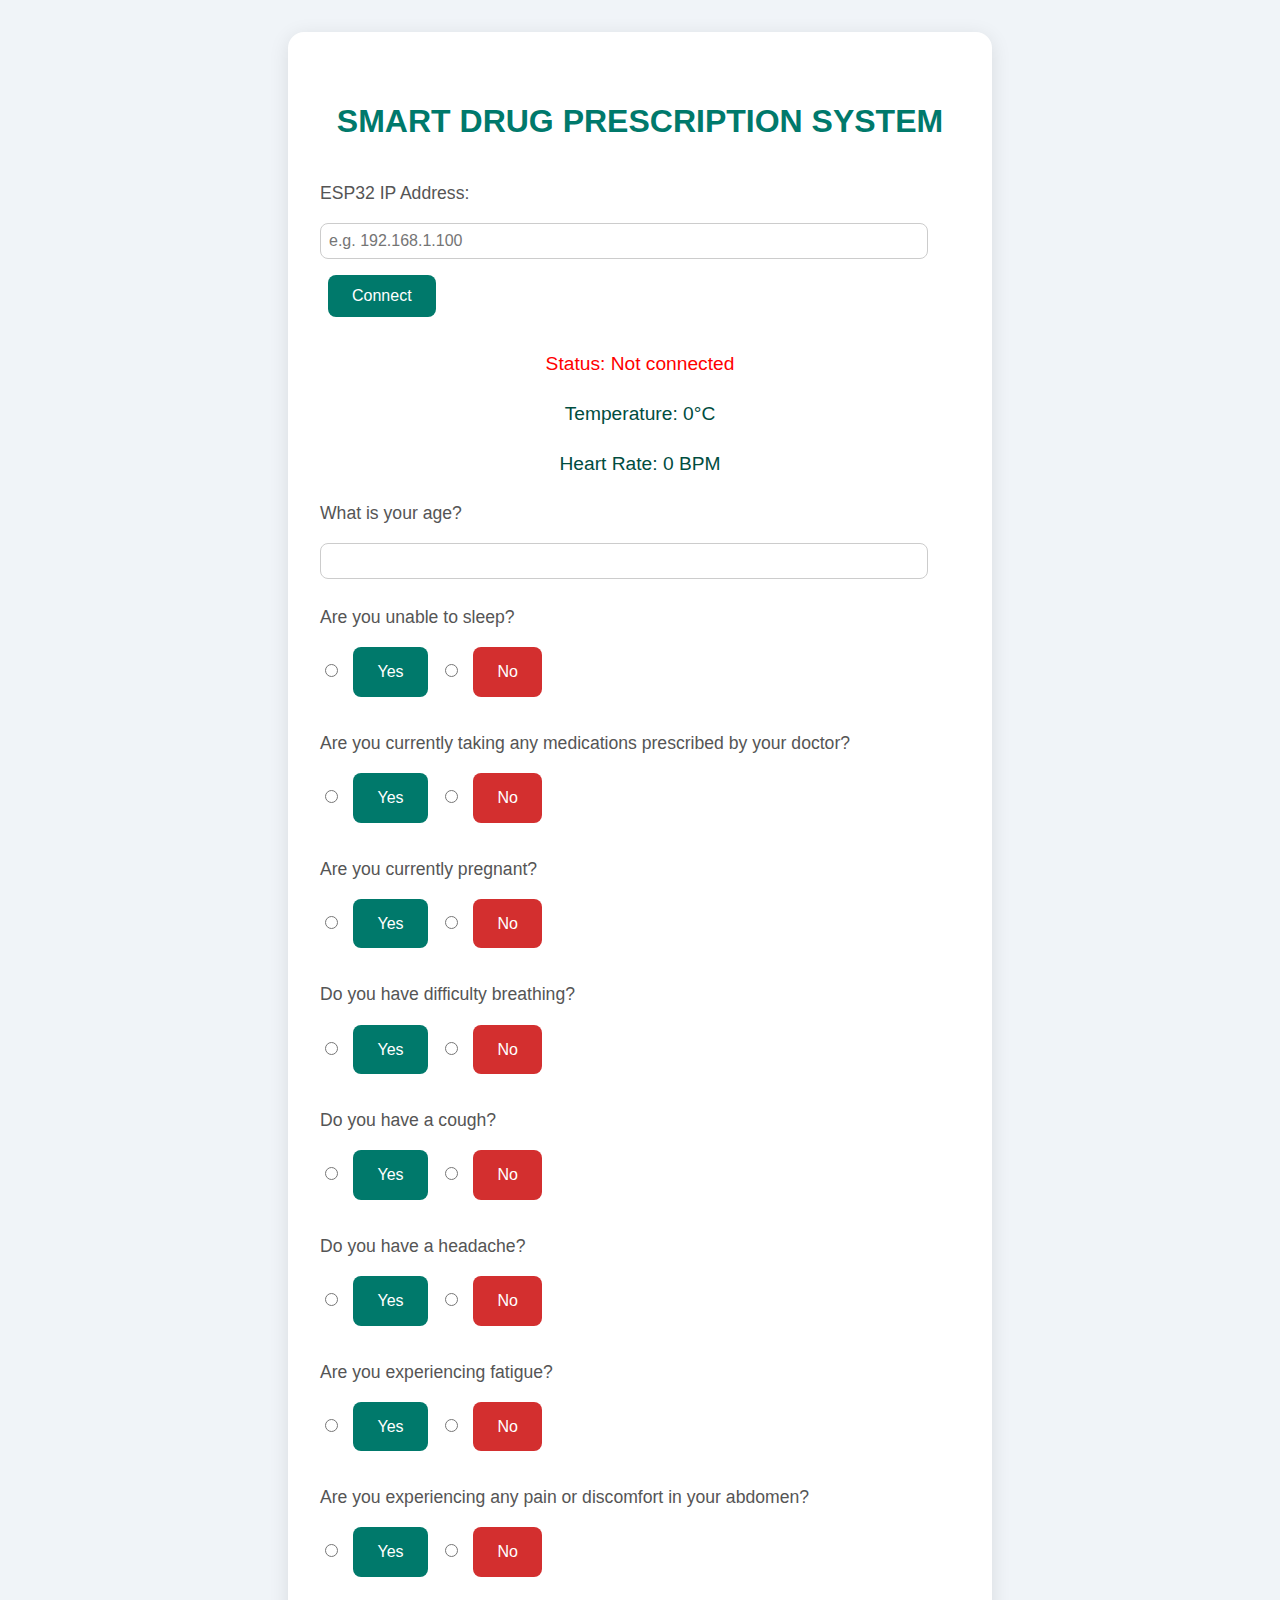
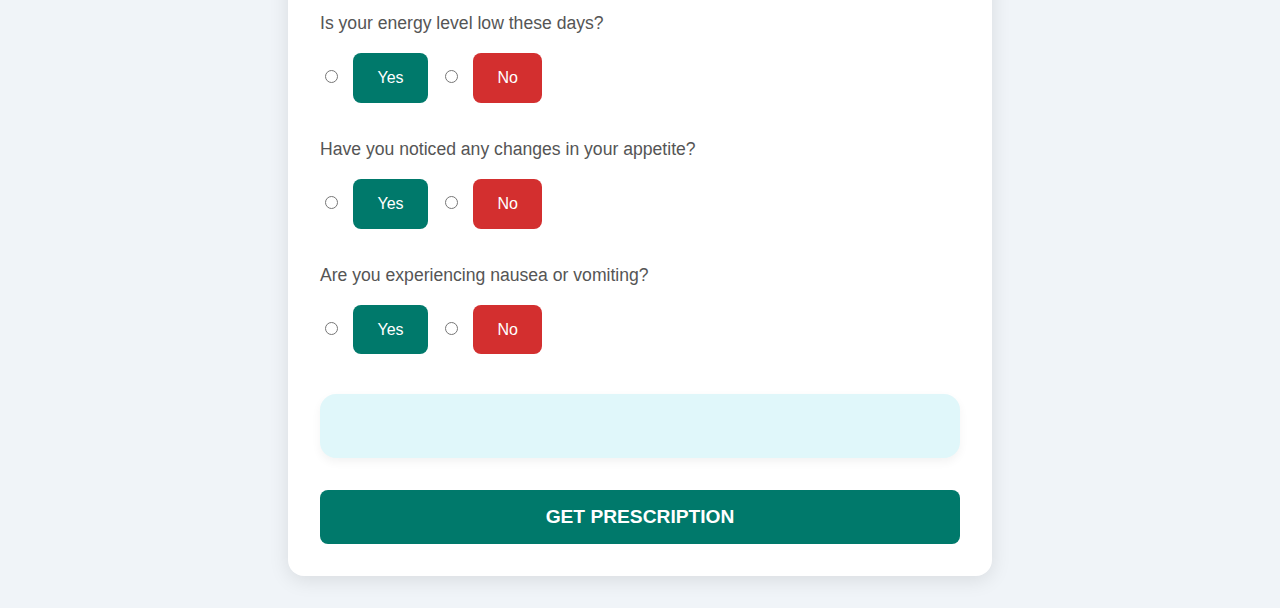
<file: index.html>
<!DOCTYPE html>
<html lang="en">
<head>
  <meta charset="UTF-8">
  <meta http-equiv="X-UA-Compatible" content="IE=edge">
  <meta name="viewport" content="width=device-width, initial-scale=1.0">
  <meta name="description" content="This is a drug prescription project designed by HAMZATRONICS TECHNOLOGIES +2348130152298 for a final year project student">
  <meta name="Keywords" content="Drug Prescription site | Engineer Hamziey | EngineerHamziey">
  <title>Drug Prescription System</title>
  <link rel="stylesheet" href="./web-files/style.css">
  <script src="./web-files/script.js" defer></script>
</head>
<body>
  <!-- HAMZATRONICS TECHNOLOGIES +2348130152298 -->
  <div class="container">
    <h1 class="heading">Smart Drug Prescription System</h1>

    <label for="esp32IpAddress">ESP32 IP Address: </label>
    <input type="text" id="esp32IpAddress" placeholder="e.g. 192.168.1.100">
    <p class="user-feedback" id="user-feedback"></p>
    <button class="connect-btn" id="connectBtn">Connect</button>

    <div class="live-data">
      <p id="status" class="not-connected">Status: Not connected</p>
      <p><span id="temperature">Temperature: 0</span>&deg;C</p>
      <p><span id="heart-rate">Heart Rate: 0</span> BPM</p>
    </div>

    <form id="healthForm">
      <div>
        <label for="age">What is your age? </label>
        <input type="number" id="age" name="age" required>
      </div>
      <!-- Other questions will be added dynamically here -->
    </form>
    <div id="prescriptionResult"></div>
    <button class="submit-btn" onclick="submitForm()">Get Prescription</button>
  </div>
</body>
</html>
</file>
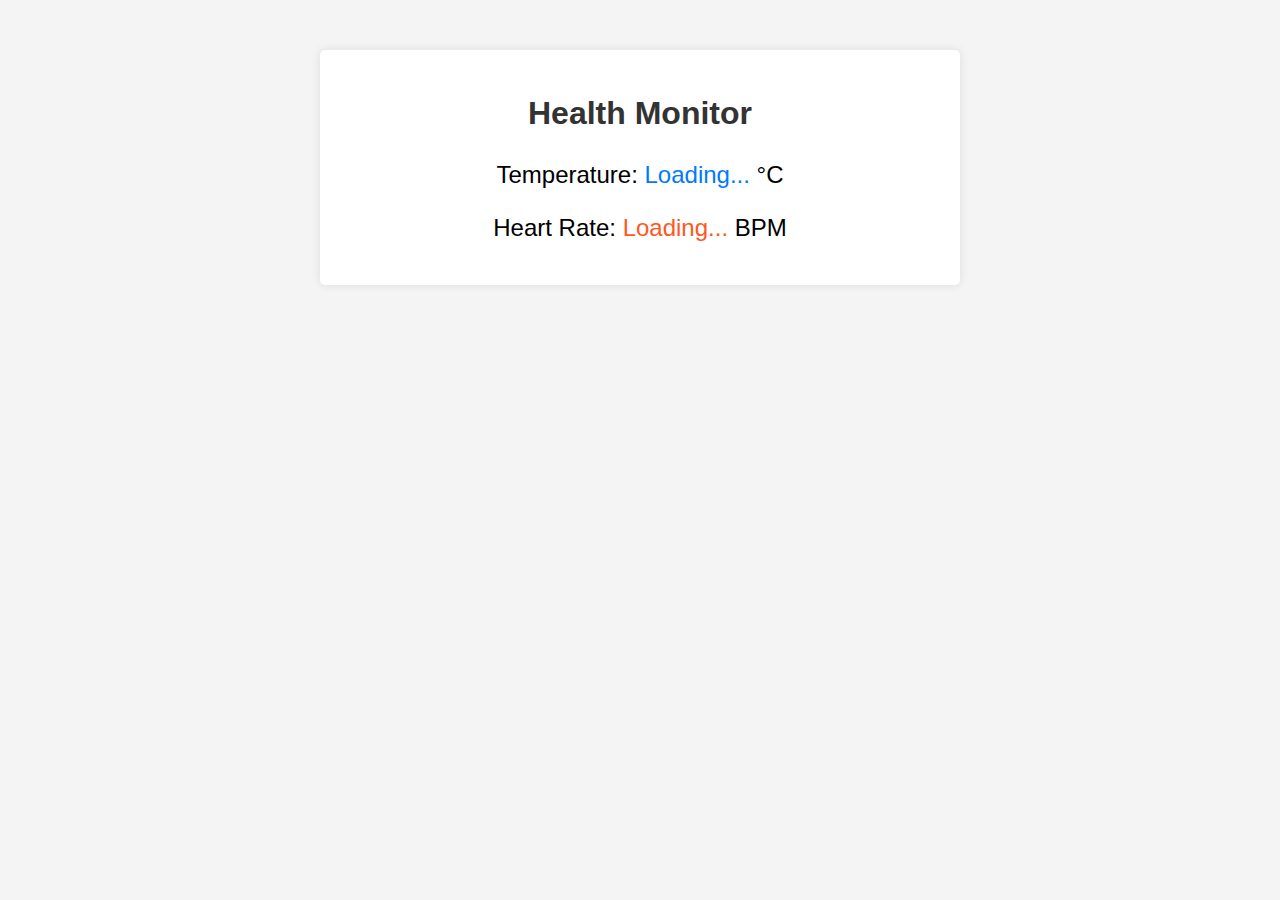
<file: data display data only/index.html>
<!DOCTYPE html>
<html lang="en">
<head>
    <meta charset="UTF-8">
    <meta name="viewport" content="width=device-width, initial-scale=1.0">
    <title>Health Monitor</title>
    <style>
        body {
          font-family: Arial, sans-serif;
          background-color: #f4f4f4;
          margin: 0;
          padding: 0;
          line-height: 1.4;
        }
        .container {
          max-width: 600px;
          margin: 50px auto;
          padding: 20px;
          background: #fff;
          border-radius: 5px;
          box-shadow: 0 0 10px rgba(0, 0, 0, 0.1);
        }
        h1 {
          text-align: center;
          color: #333;
        }
        .reading {
          font-size: 1.5rem;
          margin: 20px 0;
          text-align: center;
        }
        #temperature {
          color: #007BFF;
        }
        #heartrate {
          color: #FF5722;
        }
    </style>
</head>
<body>
    <div class="container">
        <h1>Health Monitor</h1>
        <div class="reading">Temperature: <span id="temperature">Loading...</span> °C</div>
        <div class="reading">Heart Rate: <span id="heartrate">Loading...</span> BPM</div>
    </div>
    <script src="script.js"></script>
</body>
</html>
</file>
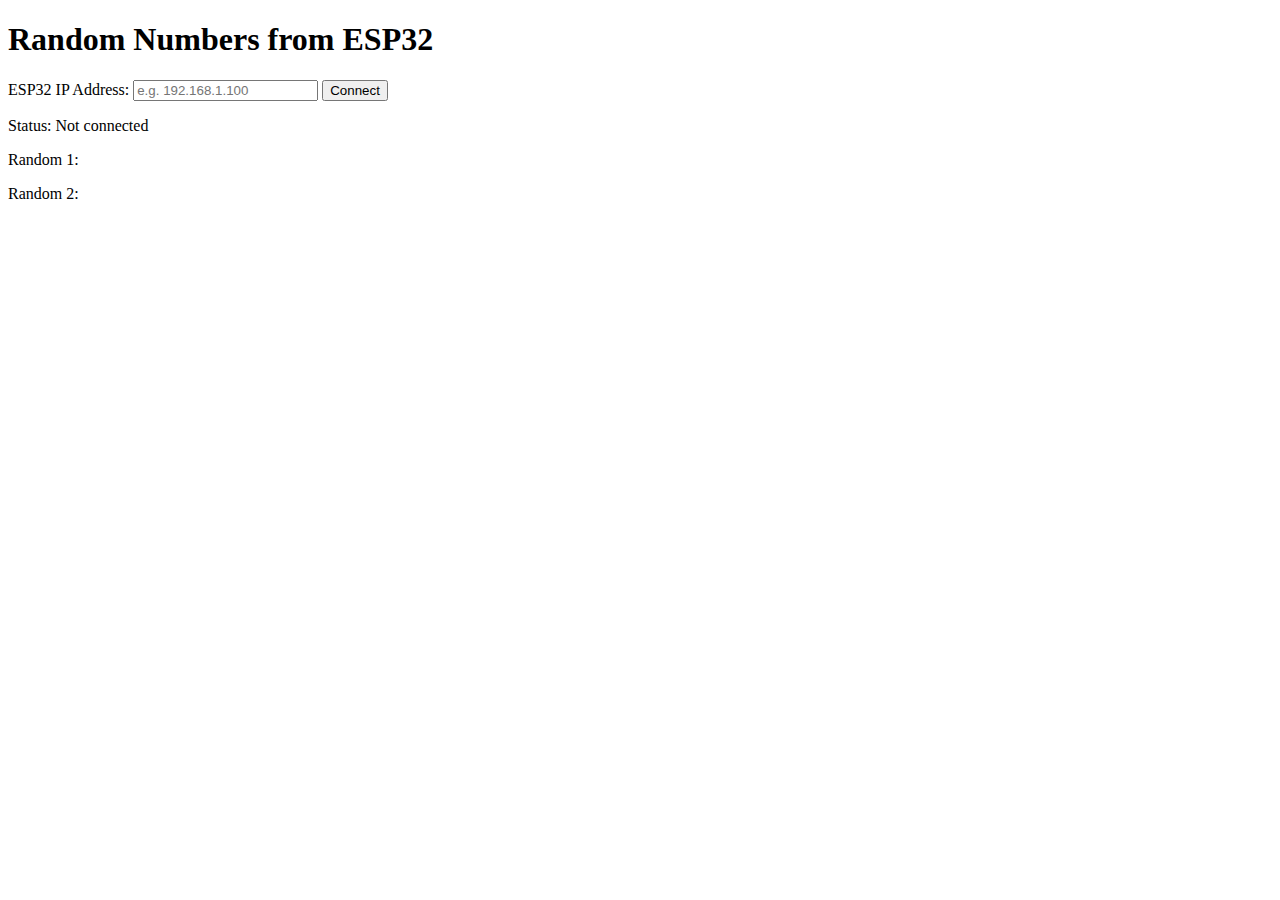
<file: web-socket-sever-arduino-template/web-socket-arduino.html>
<!DOCTYPE html>
<html lang="en">
<head>
  <meta charset="UTF-8">
  <meta name="viewport" content="width=device-width, initial-scale=1.0">
  <title>ESP32 Random Numbers</title>
</head>
<body>
  <h1>Random Numbers from ESP32</h1>
  <label for="ipAddress">ESP32 IP Address: </label>
  <input type="text" id="ipAddress" placeholder="e.g. 192.168.1.100">
  <button id="connectBtn">Connect</button>

  <p id="status">Status: Not connected</p>
  <p id="random1">Random 1: </p>
  <p id="random2">Random 2: </p>

  <script>
    let ws;
    const connectBtn = document.getElementById('connectBtn');
    
    connectBtn.onclick = connectToSocket; 
    
    function connectToSocket() {
      const ipAddress = document.getElementById('ipAddress').value;
      const wsUrl = `ws://${ipAddress}:81/`; // Connect to WebSocket server at ESP32 IP and port 81

      ws = new WebSocket(wsUrl); //

      ws.onopen = function() {//once connection is established
        document.getElementById('status').textContent = 'Status: Connected';
        console.log('Connected to WebSocket server');
      };

      ws.onmessage = function(event) { //once a new message is received
        const data = JSON.parse(event.data);// the string into object
        console.log(data);
        document.getElementById('random1').textContent = 'Random 1: ' + data.random1;
        document.getElementById('random2').textContent = 'Random 2: ' + data.random2;
      };

      ws.onclose = function() { //once the connection is closed
        document.getElementById('status').textContent = 'Status: Disconnected';
        console.log('Disconnected from WebSocket server');
      };

      ws.onerror = function() { //once error is encountered in connection
        document.getElementById('status').textContent = 'Status: Connection Error';
        console.log('Error connecting to WebSocket server');
      };
    };


  </script>
</body>
</html>
</file>
<file: web-files/style.css>
/* Your existing CSS styles */
body {
  font-family: 'Helvetica Neue', Arial, sans-serif;
  background-color: #f0f4f8;
  margin: 1.5rem 2rem;
  padding: 0;
  line-height: 1.6;
  color: #333;
}

.heading {
  margin: 2rem 0;
  font-size: 2rem;
  color: #00796b;
  text-align: center;
  text-transform: uppercase;
}

.not-connected {
  color: red;
}

.container {
  max-width: 40rem;
  margin: 2rem auto;
  padding: 2rem;
  background: #ffffff;
  border-radius: 1rem;
  box-shadow: 0 4px 20px rgba(0, 0, 0, 0.1);
}

h1 {
  margin-bottom: 1.5rem;
  font-size: 2rem;
  color: #00796b;
  text-align: center;
}

.user-feedback{
  margin: 0.5rem;
  padding: 0;
  color: #004d40;
}

form div {
  margin-bottom: 1.5rem;
}

label {
  display: block;
  margin-bottom: 0.5rem;
  font-size: 1.1rem;
  color: #555;
}

.connect-btn {
  display: inline-block;
  padding: 0.75rem 1.5rem;
  margin: 0.5rem;
  background-color: #00796b;
  color: #fff;
  border: none;
  border-radius: 0.5rem;
  cursor: pointer;
  font-size: 1rem;
  transition: background-color 0.3s ease;
  text-align: center;
}

.answer-btn {
  display: inline-block;
  padding: 0.75rem 1.5rem;
  margin: 0.5rem;
  background-color: #00796b;
  color: #fff;
  border: none;
  border-radius: 0.5rem;
  cursor: pointer;
  font-size: 1rem;
  transition: background-color 0.3s ease;
  text-align: center;
}

.answer-btn:hover {
  background-color: #004d40;
}

.no-btn {
  background-color: #d32f2f;
}

.no-btn:hover {
  background-color: #b71c1c;
}

.submit-btn {
  display: block;
  width: 100%;
  padding: 1rem;
  background-color: #00796b;
  color: #fff;
  border: none;
  border-radius: 0.5rem;
  cursor: pointer;
  font-size: 1.2rem;
  font-weight: bold;
  text-transform: uppercase;
  transition: background-color 0.3s ease, box-shadow 0.3s ease;
  margin-top: 2rem;
}

.submit-btn:hover {
  background-color: #004d40;
  box-shadow: 0 4px 10px rgba(0, 0, 0, 0.1);
}

.submit-btn:focus {
  outline: none;
  box-shadow: 0 0 0 3px #81d4fa;
}

#prescriptionResult {
  margin-top: 2rem;
  padding: 2rem;
  background: #e0f7fa;
  border-radius: 1rem;
  box-shadow: 0 4px 10px rgba(0, 0, 0, 0.05);
  font-size: 1.1rem;
  line-height: 1.6;
  color: #004d40;
  text-align: left;
}

#prescriptionResult strong {
  color: #00796b;
}

input[type="number"] {
  width: calc(100% - 2rem);
  padding: 0.5rem;
  font-size: 1rem;
  border: 1px solid #ccc;
  border-radius: 0.5rem;
  box-sizing: border-box;
  margin-top: 0.5rem;
}

input[type="text"] {
  width: calc(100% - 2rem);
  padding: 0.5rem;
  font-size: 1rem;
  border: 1px solid #ccc;
  border-radius: 0.5rem;
  box-sizing: border-box;
  margin-top: 0.5rem;
}

.live-data {
  margin-top: 1.5rem;
  font-size: 1.2rem;
  color: #004d40;
  text-align: center;
}
</file>
